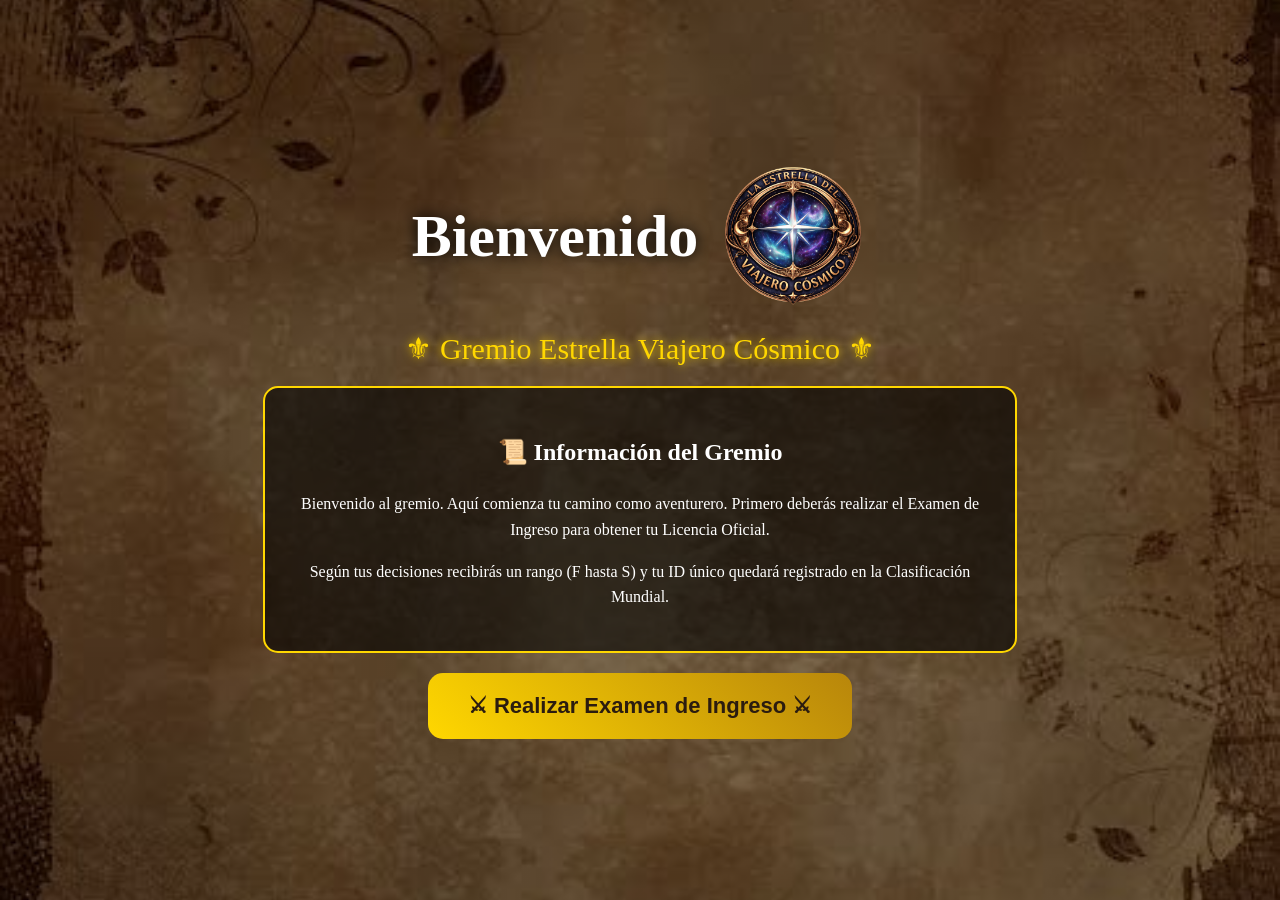
<file: index.html>
<!DOCTYPE html>
<html lang="es">
<head>
    <meta charset="UTF-8">
    <meta name="viewport" content="width=device-width, initial-scale=1.0">
    <title>Gremio Estrella Viajero Cósmico</title>
    <style>
        body {
            margin: 0;
            font-family: 'Georgia', serif;
            background: linear-gradient(rgba(0,0,0,0.5), rgba(0,0,0,0.5)), url("fondo.jpg");
            background-size: cover;
            background-position: center;
            background-repeat: no-repeat;
            background-attachment: fixed;
            color: white;
            min-height: 100vh;
            display: flex;
            flex-direction: column;
            align-items: center;
            justify-content: center;
        }

        .contenedor {
            text-align: center;
            padding: 20px;
        }

        .titulo {
            display: flex;
            justify-content: center;
            align-items: center;
            gap: 20px;
            flex-wrap: wrap;
        }

        .titulo h1 {
            font-size: 60px;
            margin: 0;
            text-shadow: 0 0 15px black;
        }

        .sello { width: 150px; height: auto; }

        .nombre-gremio {
            font-size: 30px;
            margin: 20px 0;
            color: gold;
            text-shadow: 0 0 10px gold;
        }

        .info-burbuja {
            max-width: 700px;
            background: rgba(0, 0, 0, 0.6);
            padding: 25px;
            border: 2px solid gold;
            border-radius: 15px;
            margin: 20px;
            line-height: 1.6;
        }

        .boton-examen button {
            padding: 20px 40px;
            font-size: 22px;
            background: linear-gradient(45deg, gold, darkgoldenrod);
            border: none;
            border-radius: 15px;
            cursor: pointer;
            font-weight: bold;
            color: #2b1c0f;
            transition: transform 0.2s;
        }

        .boton-examen button:hover { transform: scale(1.05); }
    </style>
</head>
<body>

    <div class="contenedor">
        <div class="titulo">
            <h1>Bienvenido</h1>
            <img src="sello.png" class="sello" alt="Sello del Gremio">
        </div>

        <div class="nombre-gremio">⚜ Gremio Estrella Viajero Cósmico ⚜</div>

        <section class="info-burbuja">
            <h2>📜 Información del Gremio</h2>
            <p>Bienvenido al gremio. Aquí comienza tu camino como aventurero. Primero deberás realizar el Examen de Ingreso para obtener tu Licencia Oficial.</p>
            <p>Según tus decisiones recibirás un rango (F hasta S) y tu ID único quedará registrado en la Clasificación Mundial.</p>
        </section>

        <div class="boton-examen">
            <button onclick="window.location.href='examen.html'">⚔ Realizar Examen de Ingreso ⚔</button>
        </div>
    </div>

    <script>
        // Verificación simple: si el jugador ya tiene licencia, enviarlo a inicio2.html
        if (localStorage.getItem("licenciaCreada") === "si") {
            window.location.href = "inicio2.html";
        }
    </script>
</body>
</html>
</file>
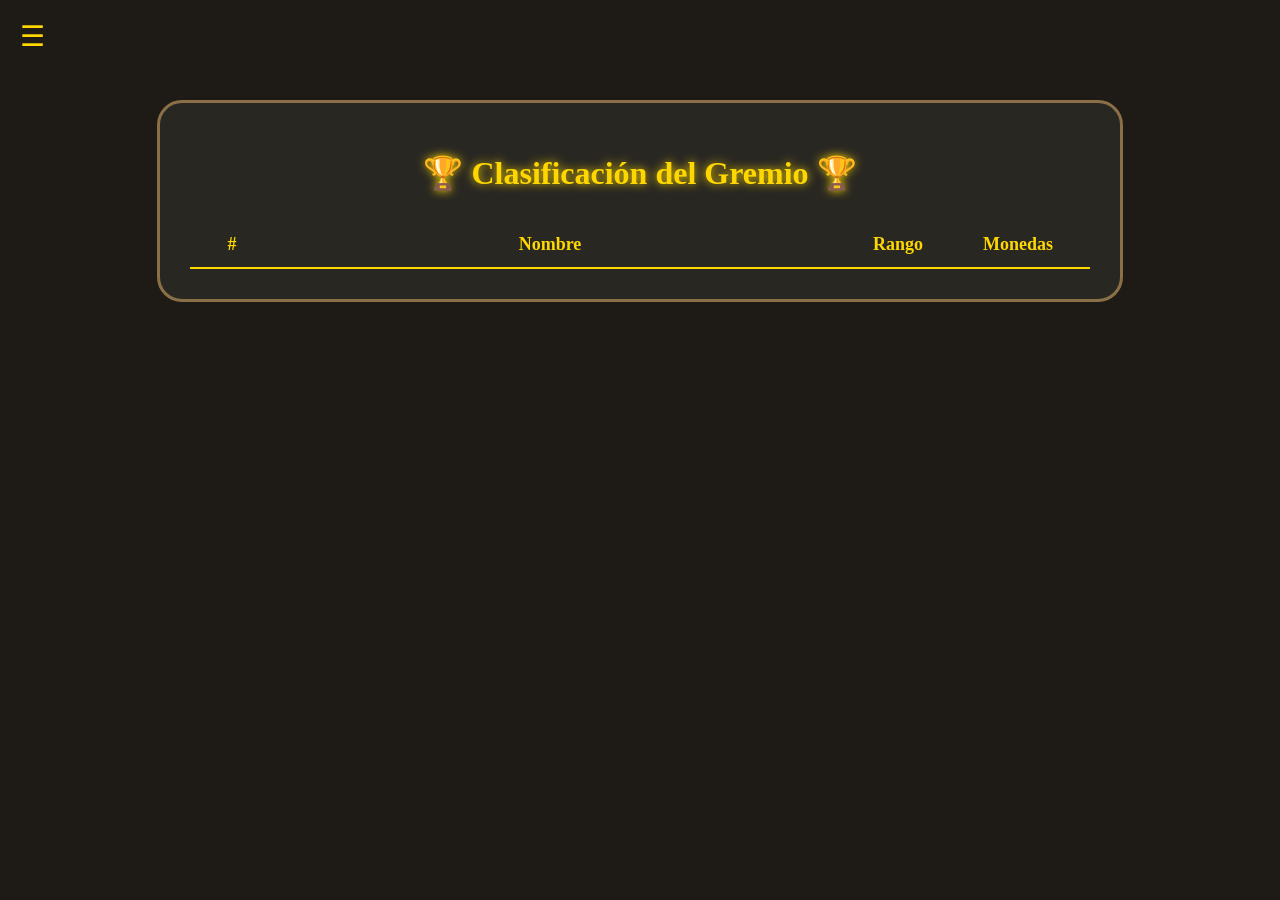
<file: clasificacion.html>
<!DOCTYPE html>
<html lang="es">
<head>
<meta charset="UTF-8">
<meta name="viewport" content="width=device-width, initial-scale=1.0">
<title>Clasificación del Gremio</title>

<style>
body{
    margin:0;
    font-family:'Georgia', serif;
    background:#1e1b16;
    color:#f5e6c8;
    text-align:center;
}

/* BOTÓN MENÚ */
.menu-toggle{
    position:fixed;
    top:20px;
    left:20px;
    font-size:28px;
    cursor:pointer;
    z-index:1001;
    color:gold;
}

/* SIDEBAR */
.sidebar{
    position:fixed;
    top:0;
    left:-320px;
    width:300px;
    height:100%;
    background:#14110d;
    border-right:3px solid gold;
    padding-top:80px;
    transition:0.4s;
    z-index:1000;
}

.sidebar.active{
    left:0;
}

.sidebar button{
    display:block;
    width:85%;
    margin:15px auto;
    padding:12px;
    font-size:18px;
    background:linear-gradient(45deg,gold,darkgoldenrod);
    border:none;
    border-radius:10px;
    cursor:pointer;
    font-weight:bold;
    color:#2b1c0f;
}

.submenu{
    display:none;
    margin-left:20px;
}

.submenu button{
    font-size:15px;
    padding:8px;
}

/* CONTENIDO */
.contenedor{
    max-width:900px;
    margin:100px auto 40px auto;
    padding:30px;
    background:rgba(255,255,255,0.05);
    border:3px solid #8b6f47;
    border-radius:25px;
}

h1{
    color:gold;
    text-shadow:0 0 10px gold;
}

.tabla{
    margin-top:30px;
}

.fila{
    display:grid;
    grid-template-columns:60px 1fr 120px 120px;
    padding:12px;
    border-bottom:1px solid rgba(255,255,255,0.2);
    font-size:18px;
}

.fila.encabezado{
    font-weight:bold;
    color:gold;
    border-bottom:2px solid gold;
}
</style>
</head>
<body>

<!-- BOTÓN -->
<div class="menu-toggle" onclick="toggleMenu()">☰</div>

<!-- BARRA -->
<div class="sidebar" id="sidebar">

    <button onclick="irInicio()">Inicio</button>

    <button onclick="toggleEquipar()">Equipar ▾</button>
    <div class="submenu" id="submenuEquipar">
        <button onclick="abrirPagina('equipar.html')">Mascota</button>
        <button onclick="abrirPagina('equipar.html')">Título</button>
    </div>

    <button onclick="irClasificacion()">Clasificación</button>

    <button onclick="irTitulos()">Títulos</button>

    <button onclick="toggleTienda()">Tienda ▾</button>
    <div class="submenu" id="submenuTienda">
        <button onclick="abrirPagina('tienda-mascotas.html')">Tienda Mascotas</button>
        <button onclick="abrirPagina('tienda-objetos.html')">Tienda Objetos</button>
        <button onclick="abrirPagina('tienda-venta.html')">Venta</button>
        <button onclick="abrirPagina('tienda-negra.html')">Tienda Negra</button>
    </div>

    <button onclick="irCreditos()">Créditos</button>

</div>

<!-- CONTENIDO -->
<div class="contenedor">
    <h1>🏆 Clasificación del Gremio 🏆</h1>

    <div class="tabla" id="tablaRanking">

        <div class="fila encabezado">
            <div>#</div>
            <div>Nombre</div>
            <div>Rango</div>
            <div>Monedas</div>
        </div>

    </div>
</div>

<script>

/* ===== SISTEMA BARRA ===== */

function toggleMenu(){
    document.getElementById("sidebar").classList.toggle("active");
}

function abrirPagina(pagina){
    if(window.location.pathname.includes(pagina)){
        return;
    }
    window.location.href = pagina;
}

function irInicio(){
    if(window.location.pathname.includes("inicio2.html")){
        return;
    }
    window.location.href = "inicio2.html";
}

function irClasificacion(){
    if(window.location.pathname.includes("clasificacion.html")){
        return;
    }
}

function irTitulos(){
    if(window.location.pathname.includes("titulos.html")){
        return;
    }
    window.location.href = "titulos.html";
}

function irCreditos(){
    if(window.location.pathname.includes("creditos.html")){
        return;
    }
    window.location.href = "creditos.html";
}

function toggleEquipar(){
    let menu = document.getElementById("submenuEquipar");
    menu.style.display = menu.style.display === "block" ? "none" : "block";
}

function toggleTienda(){
    let menu = document.getElementById("submenuTienda");
    menu.style.display = menu.style.display === "block" ? "none" : "block";
}

/* ===== SISTEMA RANKING ===== */

function cargarRanking(){

    let jugadores = JSON.parse(localStorage.getItem("rankingGremio")) || [];

    let jugadorActual = {
        nombre: localStorage.getItem("nombreJugador"),
        puntos: parseInt(localStorage.getItem("puntosJugador")) || 0,
        monedas: parseInt(localStorage.getItem("monedasJugador")) || 0
    };

    if(jugadorActual.nombre){

        let existe = jugadores.find(j => j.nombre === jugadorActual.nombre);

        if(!existe){
            jugadores.push(jugadorActual);
        }else{
            existe.monedas = jugadorActual.monedas;
            existe.puntos = jugadorActual.puntos;
        }

        localStorage.setItem("rankingGremio", JSON.stringify(jugadores));
    }

    jugadores.sort((a,b)=> b.monedas - a.monedas);

    let tabla = document.getElementById("tablaRanking");

    jugadores.forEach((jugador,index)=>{

        let rango="F";
        if(jugador.puntos <= 30) rango="F";
        else if(jugador.puntos <= 50) rango="D";
        else if(jugador.puntos <= 65) rango="C";
        else if(jugador.puntos <= 75) rango="B";
        else if(jugador.puntos <= 85) rango="A";
        else if(jugador.puntos <= 95) rango="S";
        else rango="SS";

        let fila = document.createElement("div");
        fila.classList.add("fila");

        fila.innerHTML = `
            <div>${index+1}</div>
            <div>${jugador.nombre}</div>
            <div>${rango}</div>
            <div>${jugador.monedas}</div>
        `;

        tabla.appendChild(fila);
    });
}

cargarRanking();

</script>

</body>
</html>
</file>
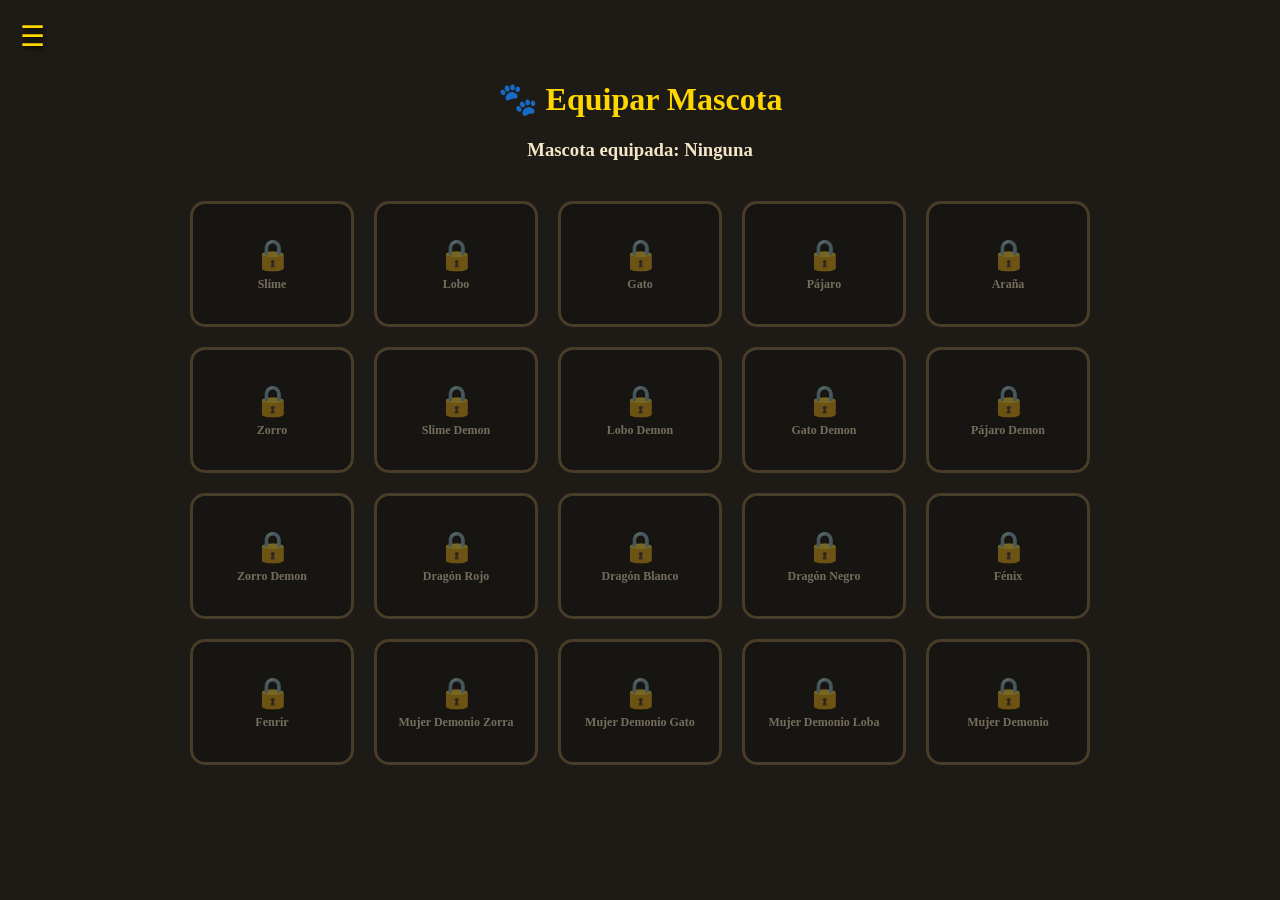
<file: equipar-mascota.html>
<!DOCTYPE html>
<html lang="es">
<head>
    <meta charset="UTF-8">
    <meta name="viewport" content="width=device-width, initial-scale=1.0">
    <title>Equipar Mascota</title>

    <link rel="stylesheet" href="menu.css">
    <script src="menu.js" defer></script>

    <style>
        body {
            margin: 0;
            font-family: Georgia, serif;
            background: #1e1b16;
            color: #f5e6c8;
            text-align: center;
        }

        h1 { color: gold; margin-top: 80px; }

        .grid {
            display: grid;
            grid-template-columns: repeat(5, 1fr);
            gap: 20px;
            max-width: 900px;
            margin: 40px auto;
        }

        .cuadro {
            height: 120px;
            background: rgba(0,0,0,0.5);
            border: 3px solid #8b6f47;
            border-radius: 15px;
            display: flex;
            align-items: center;
            justify-content: center;
            flex-direction: column;
            cursor: pointer;
            transition: 0.25s;
        }

        .cuadro:hover { transform: scale(1.05); }
        .bloqueado { opacity: 0.4; cursor: not-allowed; }
        .equipado { border: 3px solid lime; box-shadow: 0 0 15px lime; }
        .nombre { margin-top: 5px; font-size: 12px; font-weight: bold; }
        .candado { font-size: 30px; }
        
        .mascota-img {
            width: 60px;
            height: 60px;
            object-fit: contain;
            image-rendering: pixelated; /* Útil si tus imágenes son pixel-art */
        }
    </style>
</head>
<body>

    <h1>🐾 Equipar Mascota</h1>
    <h3>Mascota equipada: <span id="mascotaEquipada">Ninguna</span></h3>

    <div class="grid" id="gridMascotas"></div>

    <script>
        // Lista de objetos: Nombre y archivo de imagen
        const mascotas = [
            { nombre: "Slime", img: "slime.png" },
            { nombre: "Lobo", img: "lobo.png" },
            { nombre: "Gato", img: "gato.png" },
            { nombre: "Pájaro", img: "pajaro.png" },
            { nombre: "Araña", img: "arana.png" },
            { nombre: "Zorro", img: "zorro.png" },
            { nombre: "Slime Demon", img: "slime-demon.png" },
            { nombre: "Lobo Demon", img: "lobo-demon.png" },
            { nombre: "Gato Demon", img: "gato-demon.png" },
            { nombre: "Pájaro Demon", img: "pajaro-demon.png" },
            { nombre: "Zorro Demon", img: "zorro-demon.png" },
            { nombre: "Dragón Rojo", img: "dragon-rojo.png" },
            { nombre: "Dragón Blanco", img: "dragon-blanco.png" },
            { nombre: "Dragón Negro", img: "dragon-negro.png" },
            { nombre: "Fénix", img: "fenix.png" },
            { nombre: "Fenrir", img: "fenrir.png" },
            { nombre: "Mujer Demonio Zorra", img: "zorra.png" },
            { nombre: "Mujer Demonio Gato", img: "gato.png" },
            { nombre: "Mujer Demonio Loba", img: "loba.png" },
            { nombre: "Mujer Demonio", img: "demonio.png" }
        ];

        let inventario = JSON.parse(localStorage.getItem("inventarioMascotas")) || [];
        let equipada = localStorage.getItem("mascotaEquipada");

        document.getElementById("mascotaEquipada").textContent = equipada || "Ninguna";

        const grid = document.getElementById("gridMascotas");

        mascotas.forEach(m => {
            let tiene = inventario.includes(m.nombre);
            let esEquipada = m.nombre === equipada;
            
            let cuadro = document.createElement("div");
            cuadro.className = `cuadro ${tiene ? '' : 'bloqueado'} ${esEquipada ? 'equipado' : ''}`;
            
            // Si tiene la mascota, muestra la imagen, si no, muestra el candado
            cuadro.innerHTML = `
                ${tiene ? `<img src="${m.img}" class="mascota-img" alt="${m.nombre}">` : '<div class="candado">🔒</div>'}
                <div class="nombre">${m.nombre}</div>
            `;
            
            if (tiene) cuadro.onclick = () => equipar(m.nombre);
            grid.appendChild(cuadro);
        });

        function equipar(nombre) {
            localStorage.setItem("mascotaEquipada", nombre);
            location.reload();
        }
    </script>
</body>
</html>
</file>
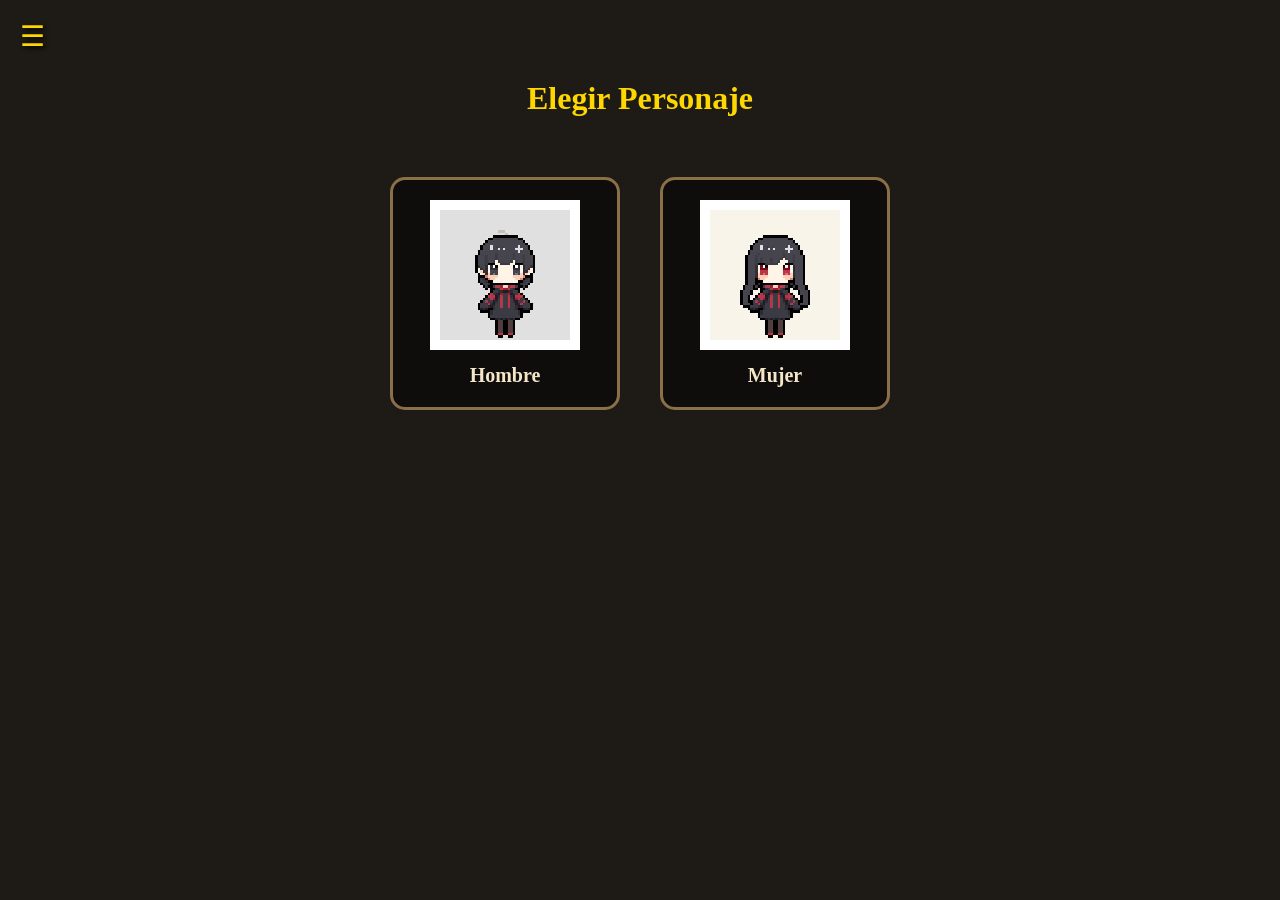
<file: equipar-personaje.html>
<!DOCTYPE html>
<html lang="es">
<head>
    <meta charset="UTF-8">
    <meta name="viewport" content="width=device-width, initial-scale=1.0">
    <title>Elegir Personaje</title>

    <link rel="stylesheet" href="menu.css">
    <script src="menu.js" defer></script>

    <style>
        body {
            margin: 0;
            font-family: Georgia, serif;
            background: #1e1b16;
            color: #f5e6c8;
            text-align: center;
        }

        h1 { color: gold; margin-top: 80px; }

        .grid {
            display: grid;
            grid-template-columns: 1fr 1fr;
            gap: 40px;
            max-width: 500px;
            margin: 60px auto;
        }

        .cuadro {
            background: rgba(0,0,0,0.5);
            border: 3px solid #8b6f47;
            border-radius: 15px;
            padding: 20px;
            cursor: pointer;
            transition: .25s;
        }

        .cuadro:hover { transform: scale(1.05); }

        .cuadro img {
            width: 150px;
            image-rendering: pixelated;
        }

        .elegido {
            border: 3px solid lime;
            box-shadow: 0 0 10px lime;
        }

        .nombre {
            margin-top: 10px;
            font-size: 20px;
            font-weight: bold;
        }
    </style>
</head>
<body>

    <h1>Elegir Personaje</h1>

    <div class="grid">
        <div class="cuadro" id="hombre" onclick="elegir('hombre')">
            <img src="hombre.png" alt="Hombre">
            <div class="nombre">Hombre</div>
        </div>

        <div class="cuadro" id="mujer" onclick="elegir('mujer')">
            <img src="mujer.png" alt="Mujer">
            <div class="nombre">Mujer</div>
        </div>
    </div>

    <script>
        // Aplicar estado elegido al cargar
        const personaje = localStorage.getItem("personajeJugador");
        if (personaje) {
            document.getElementById(personaje)?.classList.add("elegido");
        }

        function elegir(tipo) {
            localStorage.setItem("personajeJugador", tipo);
            location.reload();
        }
    </script>
</body>
</html>
</file>
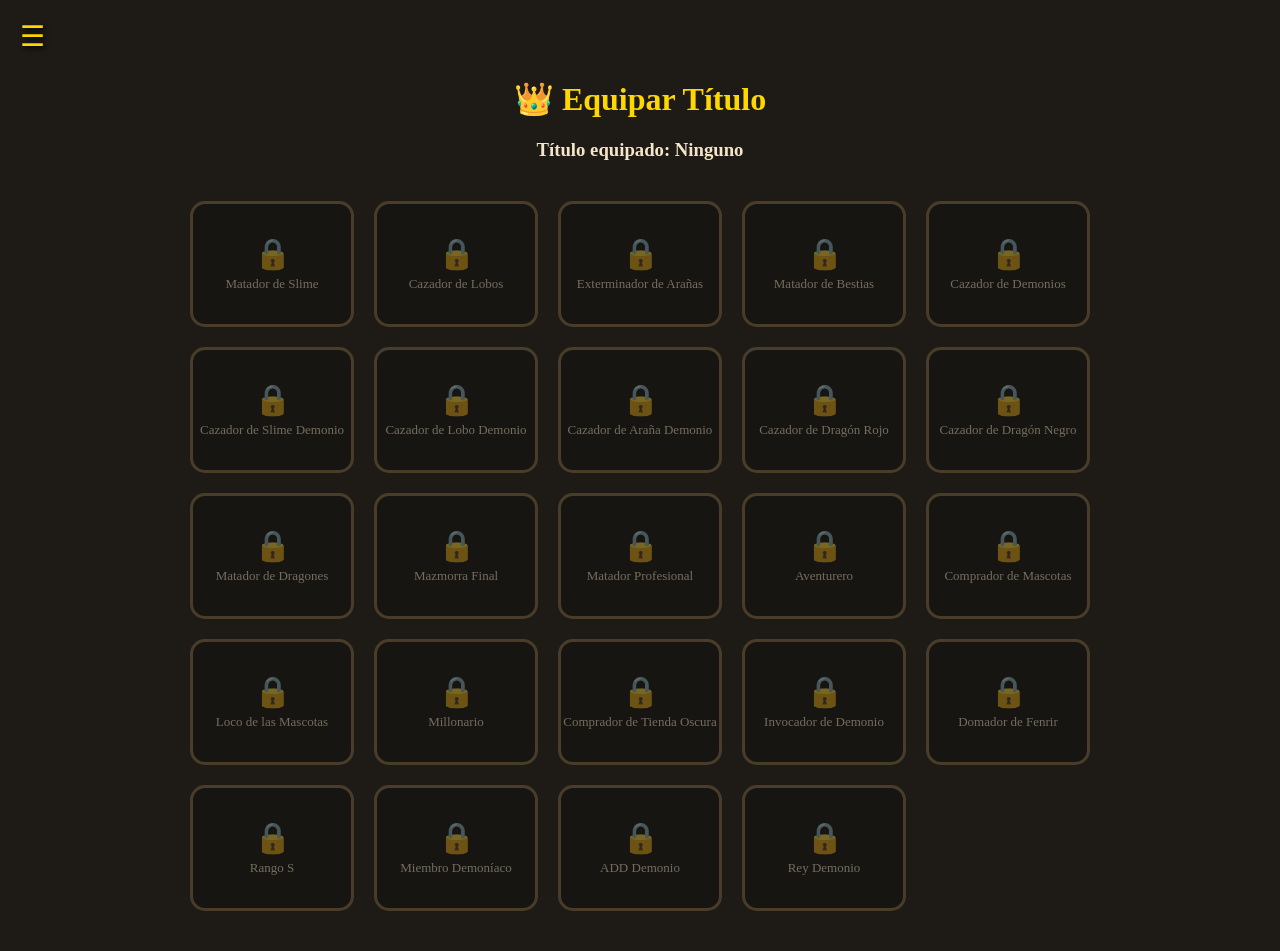
<file: equipar-titulo.html>
<!DOCTYPE html>
<html lang="es">
<head>
    <meta charset="UTF-8">
    <meta name="viewport" content="width=device-width, initial-scale=1.0">
    <title>Equipar Título</title>

    <link rel="stylesheet" href="menu.css">
    <script src="menu.js" defer></script>

    <style>
        body {
            margin: 0;
            font-family: Georgia, serif;
            background: #1e1b16;
            color: #f5e6c8;
            text-align: center;
        }

        h1 { color: gold; margin-top: 80px; }

        .grid {
            display: grid;
            grid-template-columns: repeat(5, 1fr);
            gap: 20px;
            max-width: 900px;
            margin: 40px auto;
        }

        .cuadro {
            height: 120px;
            background: rgba(0,0,0,0.5);
            border: 3px solid #8b6f47;
            border-radius: 15px;
            display: flex;
            flex-direction: column;
            align-items: center;
            justify-content: center;
            cursor: pointer;
            transition: .25s;
        }

        .cuadro:hover { transform: scale(1.05); }
        .bloqueado { opacity: .4; cursor: not-allowed; }
        .equipado { border: 3px solid lime; box-shadow: 0 0 10px lime; }
        .nombre { margin-top: 5px; font-size: 13px; }
        .candado { font-size: 30px; }
    </style>
</head>
<body>

    <h1>👑 Equipar Título</h1>
    <h3>Título equipado: <span id="tituloActual">Ninguno</span></h3>

    <div class="grid" id="gridTitulos"></div>

    <script>
        const titulos = [
            "Matador de Slime", "Cazador de Lobos", "Exterminador de Arañas", "Matador de Bestias",
            "Cazador de Demonios", "Cazador de Slime Demonio", "Cazador de Lobo Demonio", "Cazador de Araña Demonio",
            "Cazador de Dragón Rojo", "Cazador de Dragón Negro", "Matador de Dragones",
            "Mazmorra Final", "Matador Profesional", "Aventurero",
            "Comprador de Mascotas", "Loco de las Mascotas", "Millonario", "Comprador de Tienda Oscura",
            "Invocador de Demonio", "Domador de Fenrir", "Rango S",
            "Miembro Demoníaco", "ADD Demonio", "Rey Demonio"
        ];

        let inventarioTitulos = JSON.parse(localStorage.getItem("inventarioTitulos")) || [];
        let mascotas = JSON.parse(localStorage.getItem("inventarioMascotas")) || [];
        let monedas = parseInt(localStorage.getItem("monedasJugador")) || 0;
        let puntos = parseInt(localStorage.getItem("puntosJugador")) || 0;
        let equipado = localStorage.getItem("tituloJugador");

        // Lógica de desbloqueo automático
        function desbloquear(titulo) {
            if (!inventarioTitulos.includes(titulo)) inventarioTitulos.push(titulo);
        }

        if (localStorage.getItem("licenciaCreada") === "si") desbloquear("Aventurero");
        if (mascotas.length >= 1) desbloquear("Comprador de Mascotas");
        if (mascotas.length >= 20) desbloquear("Loco de las Mascotas");
        if (mascotas.includes("Fenrir")) desbloquear("Domador de Fenrir");
        if (["Mujer Demonio", "Mujer Demonio Gato", "Mujer Demonio Loba", "Mujer Demonio Zorra"].some(m => mascotas.includes(m))) desbloquear("Invocador de Demonio");
        if (monedas >= 1000) desbloquear("Millonario");
        if (puntos >= 85) desbloquear("Rango S");

        localStorage.setItem("inventarioTitulos", JSON.stringify(inventarioTitulos));
        document.getElementById("tituloActual").textContent = equipado || "Ninguno";

        const grid = document.getElementById("gridTitulos");

        titulos.forEach(nombre => {
            let tiene = inventarioTitulos.includes(nombre);
            let esEquipado = nombre === equipado;
            
            let cuadro = document.createElement("div");
            cuadro.className = `cuadro ${tiene ? '' : 'bloqueado'} ${esEquipado ? 'equipado' : ''}`;
            
            cuadro.innerHTML = `
                <div class="${tiene ? '' : 'candado'}">${tiene ? '👑' : '🔒'}</div>
                <div class="nombre">${nombre}</div>
            `;
            
            if (tiene) cuadro.onclick = () => equipar(nombre);
            grid.appendChild(cuadro);
        });

        function equipar(nombre) {
            localStorage.setItem("tituloJugador", nombre);
            location.reload();
        }
    </script>
</body>
</html>
</file>
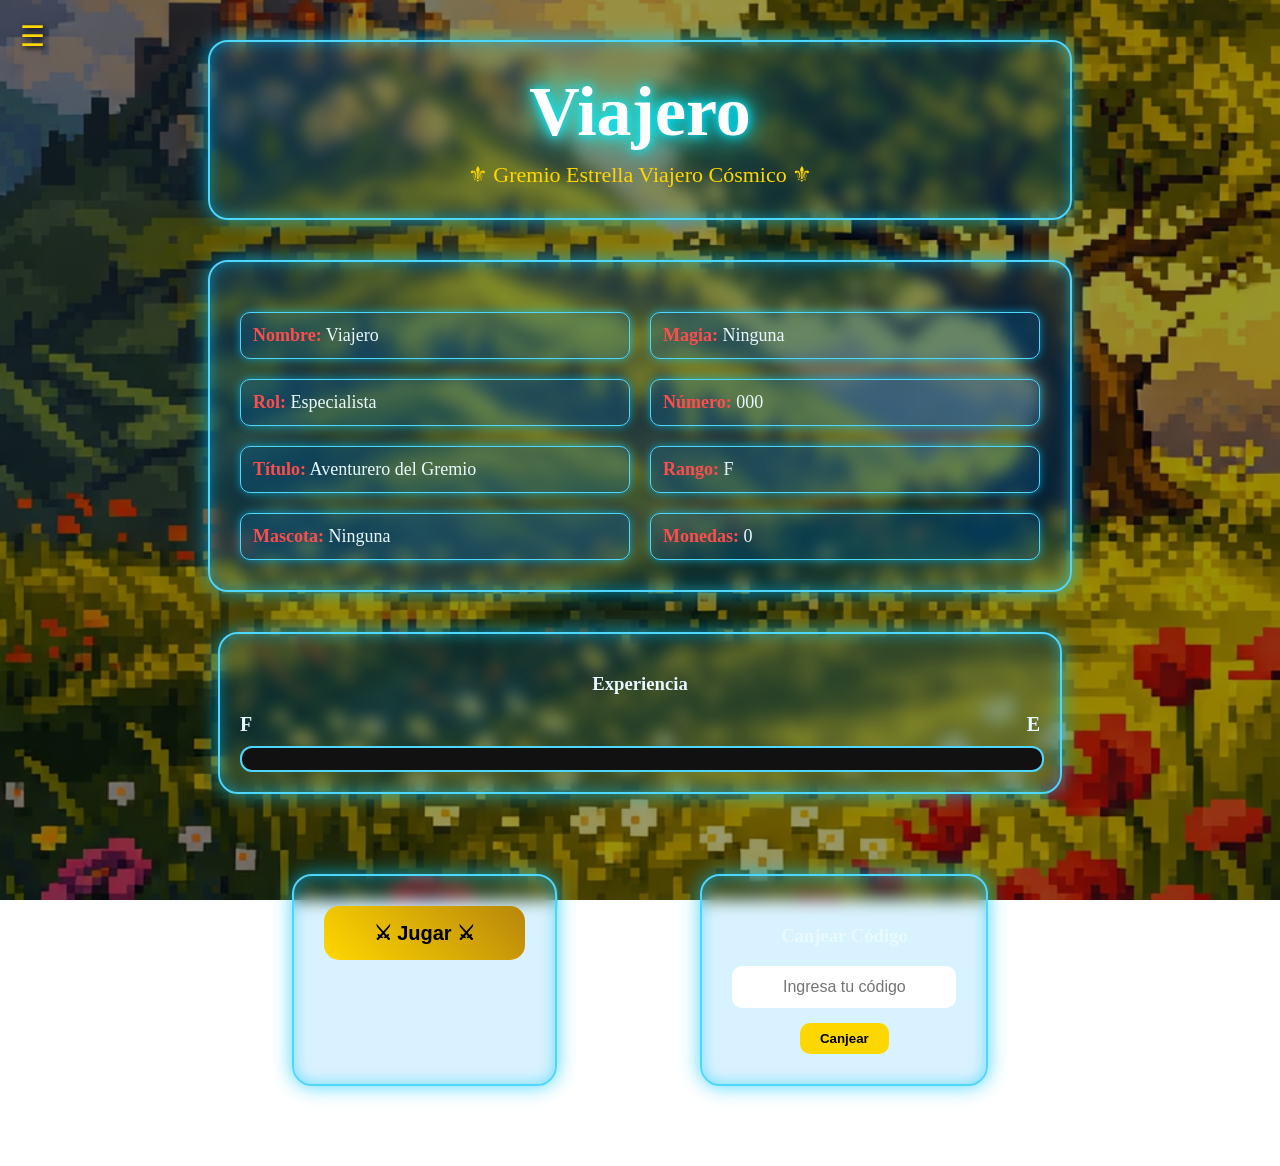
<file: inicio2.html>
<!DOCTYPE html>
<html lang="es">
<head>
    <meta charset="UTF-8">
    <meta name="viewport" content="width=device-width, initial-scale=1.0">
    <title>Inicio del Aventurero</title>
    
    <link rel="stylesheet" href="menu.css">
    <script src="menu.js" defer></script>

    <style>
        body {
            margin: 0;
            min-height: 100vh;
            font-family: 'Georgia', serif;
            background: linear-gradient(rgba(0,0,0,0.4), rgba(0,0,0,0.4)), url("fondo-aventura.jpg");
            background-size: cover;
            background-position: center;
            background-attachment: fixed;
            color: #f5e6c8;
            text-align: center;
        }

        .burbuja {
            max-width: 800px;
            margin: 40px auto;
            padding: 30px;
            background: rgba(0,170,255,0.15);
            border: 2px solid #4fd6ff;
            border-radius: 20px;
            box-shadow: 0 0 20px rgba(0,200,255,0.7), inset 0 0 15px rgba(0,200,255,0.5);
            backdrop-filter: blur(8px);
            color: #e8faff;
        }

        .nombre-jugador {
            font-size: 70px;
            font-weight: bold;
            color: white;
            text-shadow: 0 0 10px #00eaff, 0 0 20px #00eaff, 0 0 40px #00eaff;
        }

        .gremio {
            margin-top: 10px;
            font-size: 22px;
            color: gold;
        }

        .info-grid {
            display: grid;
            grid-template-columns: 1fr 1fr;
            gap: 20px;
            text-align: left;
            margin-top: 20px;
            font-size: 18px;
        }

        .info-grid strong { color: #ff4d4d; }

        .info-grid div {
            background: rgba(0,120,200,0.2);
            border: 1px solid #4fd6ff;
            padding: 12px;
            border-radius: 10px;
            box-shadow: 0 0 8px rgba(0,200,255,0.6);
        }

        .barra-exp { max-width: 800px; margin: 20px auto; padding: 20px; }
        .exp-texto { display: flex; justify-content: space-between; font-weight: bold; margin-bottom: 10px; font-size: 20px; }
        .exp-barra { width: 100%; height: 22px; background: #111; border-radius: 12px; overflow: hidden; border: 2px solid #4fd6ff; }
        .exp-progreso { height: 100%; width: 0%; background: linear-gradient(90deg,#00eaff,#4fd6ff); box-shadow: 0 0 10px #00eaff; transition: width 0.5s; }

        .panel-inferior { display: flex; justify-content: center; gap: 40px; margin: 40px auto; max-width: 800px; flex-wrap: wrap; }
        .boton-jugar button { padding: 15px 50px; font-size: 20px; background: linear-gradient(45deg,gold,darkgoldenrod); border: none; border-radius: 15px; cursor: pointer; font-weight: bold; }
        .codigo-input input { padding: 12px; font-size: 16px; border-radius: 10px; border: none; width: 200px; text-align: center; }
        .codigo-input button { margin-top: 15px; padding: 8px 20px; border: none; border-radius: 10px; background: gold; cursor: pointer; font-weight: bold; }

        #botonComandos { position: fixed; bottom: 20px; right: 20px; background: gold; padding: 10px 15px; border-radius: 10px; cursor: pointer; font-weight: bold; display: none; z-index: 1002; color: #2b1c0f; }
        #panelComandos { position: fixed; bottom: 70px; right: 20px; width: 260px; max-height: 400px; overflow-y: auto; background: #111; border: 2px solid gold; border-radius: 10px; padding: 10px; display: none; color: white; z-index: 1002; }
        #panelComandos button { width: 100%; margin: 3px 0; padding: 6px; cursor: pointer; }
    </style>
</head>
<body>

    <div class="burbuja">
        <div class="nombre-jugador" id="nombreJugador"></div>
        <div class="gremio">⚜ Gremio Estrella Viajero Cósmico ⚜</div>
    </div>

    <div class="burbuja">
        <div class="info-grid">
            <div><strong>Nombre:</strong> <span id="nombre"></span></div>
            <div><strong>Magia:</strong> <span id="magia"></span></div>
            <div><strong>Rol:</strong> <span id="rol"></span></div>
            <div><strong>Número:</strong> <span id="numero"></span></div>
            <div><strong>Título:</strong> <span id="titulo"></span></div>
            <div><strong>Rango:</strong> <span id="rango"></span></div>
            <div><strong>Mascota:</strong> <span id="animal"></span></div>
            <div><strong>Monedas:</strong> <span id="monedas"></span></div>
        </div>
    </div>

    <div class="burbuja barra-exp">
        <h3>Experiencia</h3>
        <div class="exp-texto">
            <span id="rangoActual"></span>
            <span id="rangoSiguiente"></span>
        </div>
        <div class="exp-barra">
            <div class="exp-progreso" id="barraExp"></div>
        </div>
    </div>

    <div class="panel-inferior">
        <div class="burbuja boton-jugar">
            <button onclick="ir('mazmorras.html')">⚔ Jugar ⚔</button>
        </div>
        <div class="burbuja codigo-input">
            <h3>Canjear Código</h3>
            <input type="text" id="codigo" placeholder="Ingresa tu código">
            <br>
            <button onclick="canjearCodigo()">Canjear</button>
        </div>
    </div>

    <div id="botonComandos" onclick="abrirComandos()">⚙ Comandos</div>
    <div id="panelComandos">
        <h3>Panel de Comandos</h3>
        <h4>Monedas</h4>
        <button onclick="darMonedas(10000000)">+10M</button>
        <button onclick="darMonedas(1000000)">+1M</button>
        <button onclick="darMonedas(100000)">+100K</button>
        <button onclick="darMonedas(10000)">+10K</button>
        <h4>Rango</h4>
        <button onclick="cambiarRango('F')">Rango F</button>
        <button onclick="cambiarRango('E')">Rango E</button>
        <button onclick="cambiarRango('D')">Rango D</button>
        <button onclick="cambiarRango('C')">Rango C</button>
        <button onclick="cambiarRango('B')">Rango B</button>
        <button onclick="cambiarRango('A')">Rango A</button>
        <button onclick="cambiarRango('S')">Rango S</button>
        <h4>Magia</h4>
        <button onclick="cambiarMagia('Fuego')">Fuego</button>
        <button onclick="cambiarMagia('Agua')">Agua</button>
        <button onclick="cambiarMagia('Tierra')">Tierra</button>
        <button onclick="cambiarMagia('Luz')">Luz</button>
        <h4>Número jugador</h4>
        <input id="nuevoNumero" style="width: 80%; padding: 5px; margin-bottom: 5px;" placeholder="Nuevo número">
        <button onclick="cambiarNumero()">Cambiar</button>
        <hr>
        <button style="background: #ff4d4d; color: white;" onclick="borrarTodo()">RESET TOTAL</button>
    </div>

    <script>
        // --- CARGA DE DATOS ---
        let nombre = localStorage.getItem("nombreJugador") || "Viajero";
        let magia = localStorage.getItem("magiaJugador") || "Ninguna";
        let puntos = parseInt(localStorage.getItem("puntosJugador")) || 0;
        let numero = localStorage.getItem("numeroAventurero") || "000";
        let titulo = localStorage.getItem("tituloJugador") || "Aventurero del Gremio";
        let animal = localStorage.getItem("mascotaEquipada") || "Ninguna";
        let monedas = parseInt(localStorage.getItem("monedasJugador")) || 0;

        // --- LÓGICA DE RANGO Y EXP ---
        function calcularRango() {
            let r = "F";
            if(puntos >= 35) r = "E";
            if(puntos >= 50) r = "D";
            if(puntos >= 65) r = "C";
            if(puntos >= 80) r = "B";
            if(puntos >= 95) r = "A";
            if(puntos >= 110) r = "S";
            return r;
        }

        let rango = calcularRango();
        let rangos = ["F", "E", "D", "C", "B", "A", "S"];
        let limites = [0, 35, 50, 65, 80, 95, 110];
        let indice = rangos.indexOf(rango);
        
        document.getElementById("rangoActual").textContent = rango;
        document.getElementById("rangoSiguiente").textContent = rangos[indice + 1] || "MAX";

        let progreso = 100;
        if (indice < limites.length - 1) {
            let inicio = limites[indice];
            let fin = limites[indice + 1];
            progreso = ((puntos - inicio) / (fin - inicio)) * 100;
        }
        document.getElementById("barraExp").style.width = progreso + "%";

        // --- ROL ---
        let rol = "Especialista";
        if (["Fuego", "Rayo"].includes(magia)) rol = "Atacante";
        if (["Agua", "Luz"].includes(magia)) rol = "Soporte";
        if (["Tierra", "Hielo"].includes(magia)) rol = "Defensor";

        // --- MOSTRAR DATOS ---
        document.getElementById("nombreJugador").textContent = nombre;
        document.getElementById("nombre").textContent = nombre;
        document.getElementById("magia").textContent = magia;
        document.getElementById("numero").textContent = numero;
        document.getElementById("rango").textContent = rango;
        document.getElementById("rol").textContent = rol;
        document.getElementById("titulo").textContent = titulo;
        document.getElementById("animal").textContent = animal;
        document.getElementById("monedas").textContent = monedas;

        // --- SISTEMA DE CÓDIGOS ---
        function canjearCodigo() {
            let codigo = document.getElementById("codigo").value.trim();
            let inventarioTitulos = JSON.parse(localStorage.getItem("inventarioTitulos")) || [];

            function darTitulo(t) {
                if (!inventarioTitulos.includes(t)) inventarioTitulos.push(t);
                localStorage.setItem("inventarioTitulos", JSON.stringify(inventarioTitulos));
                localStorage.setItem("tituloJugador", t);
                document.getElementById("titulo").textContent = t;
            }

            if (codigo === "Rey_demonio_Rapman830") {
                if (localStorage.getItem("codigoReyDemonioUsado")) return alert("Ya usado.");
                monedas += 1000000000;
                localStorage.setItem("monedasJugador", monedas);
                localStorage.setItem("codigoReyDemonioUsado", "si");
                darTitulo("Rey Demonio");
                alert("🔥 Bienvenido Rey Demonio 🔥");
                location.reload();
            } 
            else if (codigo === "ADD_DEMONI") {
                if (localStorage.getItem("codigoAddDemoni") === "si") return alert("Ya eres Administrador.");
                monedas += 100000;
                localStorage.setItem("monedasJugador", monedas);
                localStorage.setItem("codigoAddDemoni", "si");
                darTitulo("ADD Demonio");
                alert("Bienvenido Al Grupo De Administradores");
                location.reload(); 
            }
            else if (codigo === "Segunda_vida") {
                if(confirm("¿Reiniciar aventura?")) { localStorage.clear(); location.href="index.html"; }
            }
            else {
                alert("Código inválido.");
            }
        }

        // --- PANEL DE COMANDOS (ADMIN) ---
        function inicializarAdmin() {
            const haUsadoCodigo = localStorage.getItem("codigoAddDemoni");
            const panelVisible = localStorage.getItem("adminPanelVisible");
            
            if (haUsadoCodigo === "si") {
                document.getElementById("botonComandos").style.display = "block";
                if (panelVisible === "true") {
                    document.getElementById("panelComandos").style.display = "block";
                }
            }
        }

        function abrirComandos() {
            let panel = document.getElementById("panelComandos");
            if (panel.style.display === "block") {
                panel.style.display = "none";
                localStorage.setItem("adminPanelVisible", "false");
            } else {
                panel.style.display = "block";
                localStorage.setItem("adminPanelVisible", "true");
            }
        }

        function darMonedas(cant) {
            let m = (parseInt(localStorage.getItem("monedasJugador")) || 0) + cant;
            localStorage.setItem("monedasJugador", m);
            document.getElementById("monedas").textContent = m;
        }

        function cambiarRango(r) {
            let pts = { 'F':0, 'E':35, 'D':50, 'C':65, 'B':80, 'A':95, 'S':110 };
            localStorage.setItem("puntosJugador", pts[r]);
            location.reload();
        }

        function cambiarMagia(m) {
            localStorage.setItem("magiaJugador", m);
            location.reload();
        }

        function cambiarNumero() {
            let n = document.getElementById("nuevoNumero").value;
            if(n) { localStorage.setItem("numeroAventurero", n); location.reload(); }
        }

        function borrarTodo() {
            if(confirm("¿Borrar TODO?")) { localStorage.clear(); location.reload(); }
        }

        inicializarAdmin();
    </script>
</body>
</html>
</file>
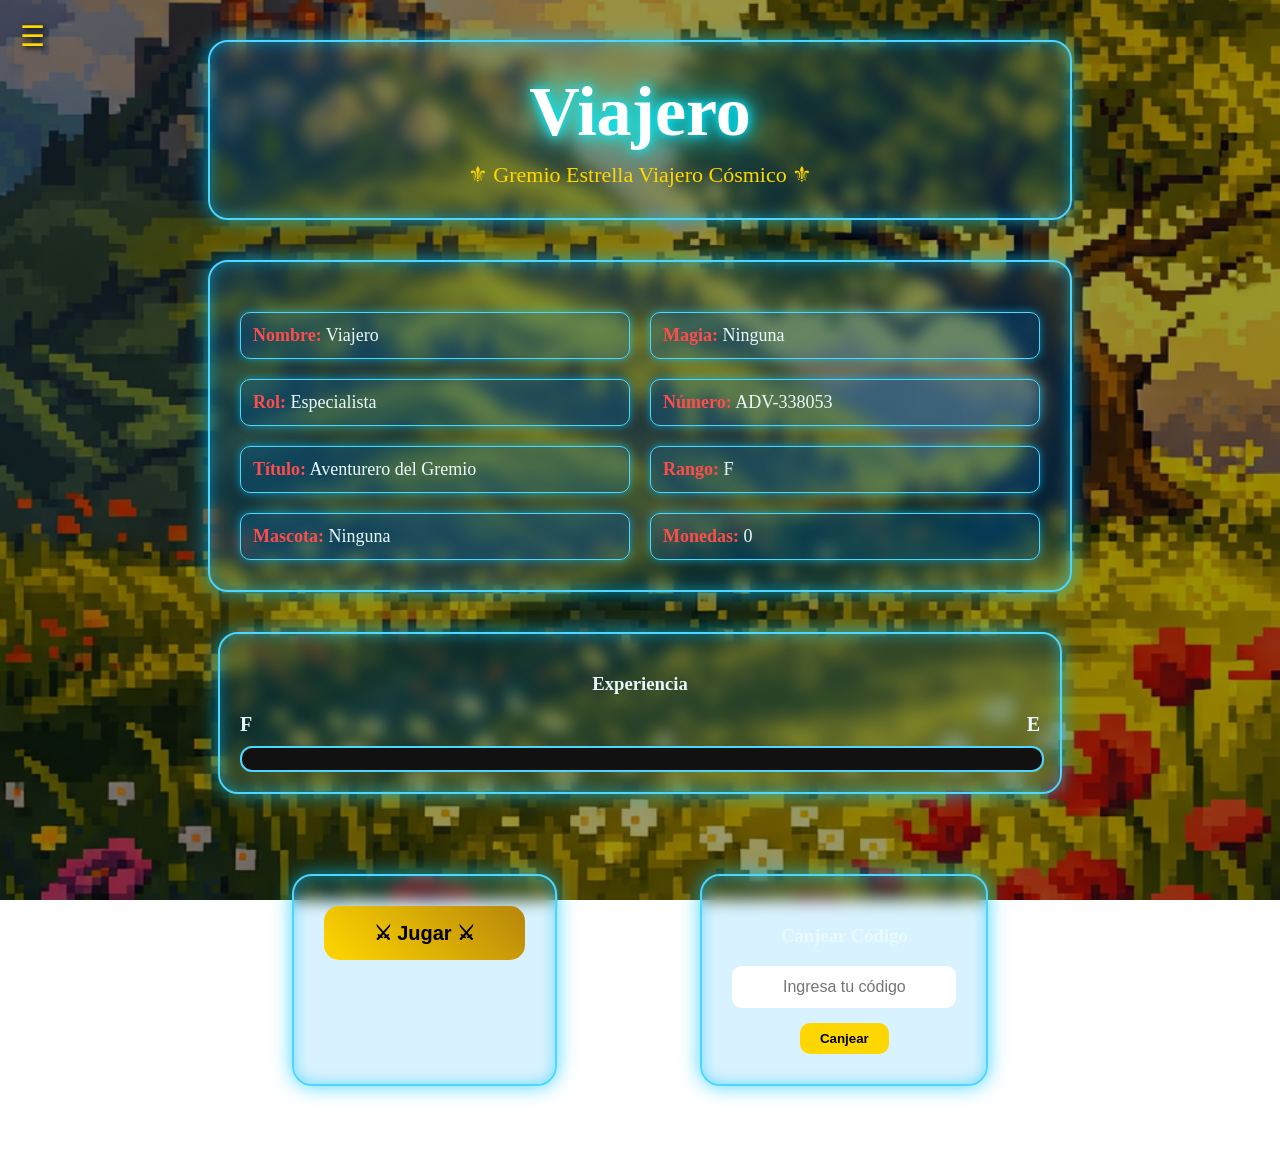
<file: licencia.html>
<!DOCTYPE html>
<html lang="es">
<head>

<meta charset="UTF-8">
<meta name="viewport" content="width=device-width, initial-scale=1.0">

<title>Licencia Oficial del Gremio</title>

<style>

body{
margin:0;
font-family:'Georgia', serif;
background:#1e1b16;

display:flex;
justify-content:center;
align-items:center;

height:100vh;
color:white;
}

/* TARJETA */

.tarjeta{

width:380px;
height:230px;

background:linear-gradient(135deg,#d6b55b,#8b6f47);

border-radius:20px;

padding:20px;

box-shadow:0 0 30px rgba(255,215,0,0.6);

position:relative;

color:#2b1c0f;

overflow:hidden;

animation:aparecer 1s ease;

}

@keyframes aparecer{

from{
transform:scale(0.8);
opacity:0;
}

to{
transform:scale(1);
opacity:1;
}

}

.sello{

position:absolute;
top:10px;
right:15px;

width:65px;

filter:drop-shadow(0 0 6px gold);

}

.tarjeta h2{

text-align:center;
margin:0;

}

.info{

margin-top:15px;
font-size:14px;
line-height:1.6;

}

.codigo{

position:absolute;
bottom:15px;
right:20px;

font-size:12px;
font-weight:bold;

}

button{

margin-top:30px;

padding:12px 30px;

font-size:16px;
font-weight:bold;

background:gold;

border:none;

border-radius:10px;

cursor:pointer;

transition:0.3s;

}

button:hover{

transform:scale(1.08);

box-shadow:0 0 15px gold;

}

</style>
</head>

<body>

<div>

<div class="tarjeta">

<h2>Licencia Oficial del Gremio</h2>

<img src="sello.png" class="sello">

<div class="info">

<strong>Nombre:</strong> <span id="nombre"></span><br>

<strong>Magia:</strong> <span id="magia"></span><br>

<strong>Número de Aventurero:</strong> <span id="numero"></span><br>

<strong>Rango:</strong> <span id="rango"></span><br>

<strong>Rol:</strong> <span id="rol"></span><br>

<strong>Título:</strong> Aventurero del Gremio

</div>

<div class="codigo" id="codigo"></div>

</div>

<div style="text-align:center;">

<button onclick="iniciarAventura()">Iniciar Aventura</button>

</div>

</div>


<script>

/* CARGAR DATOS */

let nombre = localStorage.getItem("nombreJugador");
let magia = localStorage.getItem("magiaJugador");
let puntos = parseInt(localStorage.getItem("puntosJugador")) || 0;

if(!nombre || !magia){

alert("Error: datos no encontrados.");
window.location.href="index.html";

}

/* RANGO (ARREGLADO) */

let rango="F";

if(puntos>=35) rango="E";
if(puntos>=50) rango="D";
if(puntos>=65) rango="C";
if(puntos>=80) rango="B";
if(puntos>=95) rango="A";
if(puntos>=110) rango="S";

/* GUARDAR RANGO */

localStorage.setItem("rangoJugador",rango);

/* ROL */

let rol="";

if(magia==="Fuego" || magia==="Rayo") rol="Atacante";
else if(magia==="Agua" || magia==="Luz") rol="Soporte";
else if(magia==="Tierra" || magia==="Hielo") rol="Defensor";
else rol="Especialista";

/* NUMERO AVENTURERO */

let numero = localStorage.getItem("numeroAventurero");

if(!numero){

numero="ADV-"+Math.floor(100000+Math.random()*900000);

localStorage.setItem("numeroAventurero",numero);

}

/* MOSTRAR */

document.getElementById("nombre").textContent=nombre;
document.getElementById("magia").textContent=magia;
document.getElementById("numero").textContent=numero;
document.getElementById("rango").textContent=rango;
document.getElementById("rol").textContent=rol;
document.getElementById("codigo").textContent=numero;

/* ACTIVAR TITULO AVENTURERO */

let titulos = JSON.parse(localStorage.getItem("titulos")) || [];

if(!titulos.includes("Aventurero del gremio")){

titulos.push("Aventurero del gremio");
localStorage.setItem("titulos",JSON.stringify(titulos));

}

/* GUARDAR LICENCIA */

localStorage.setItem("licenciaCreada","si");

/* BOTON */

function iniciarAventura(){

window.location.href="inicio2.html";

}

</script>

</body>
</html>
</file>
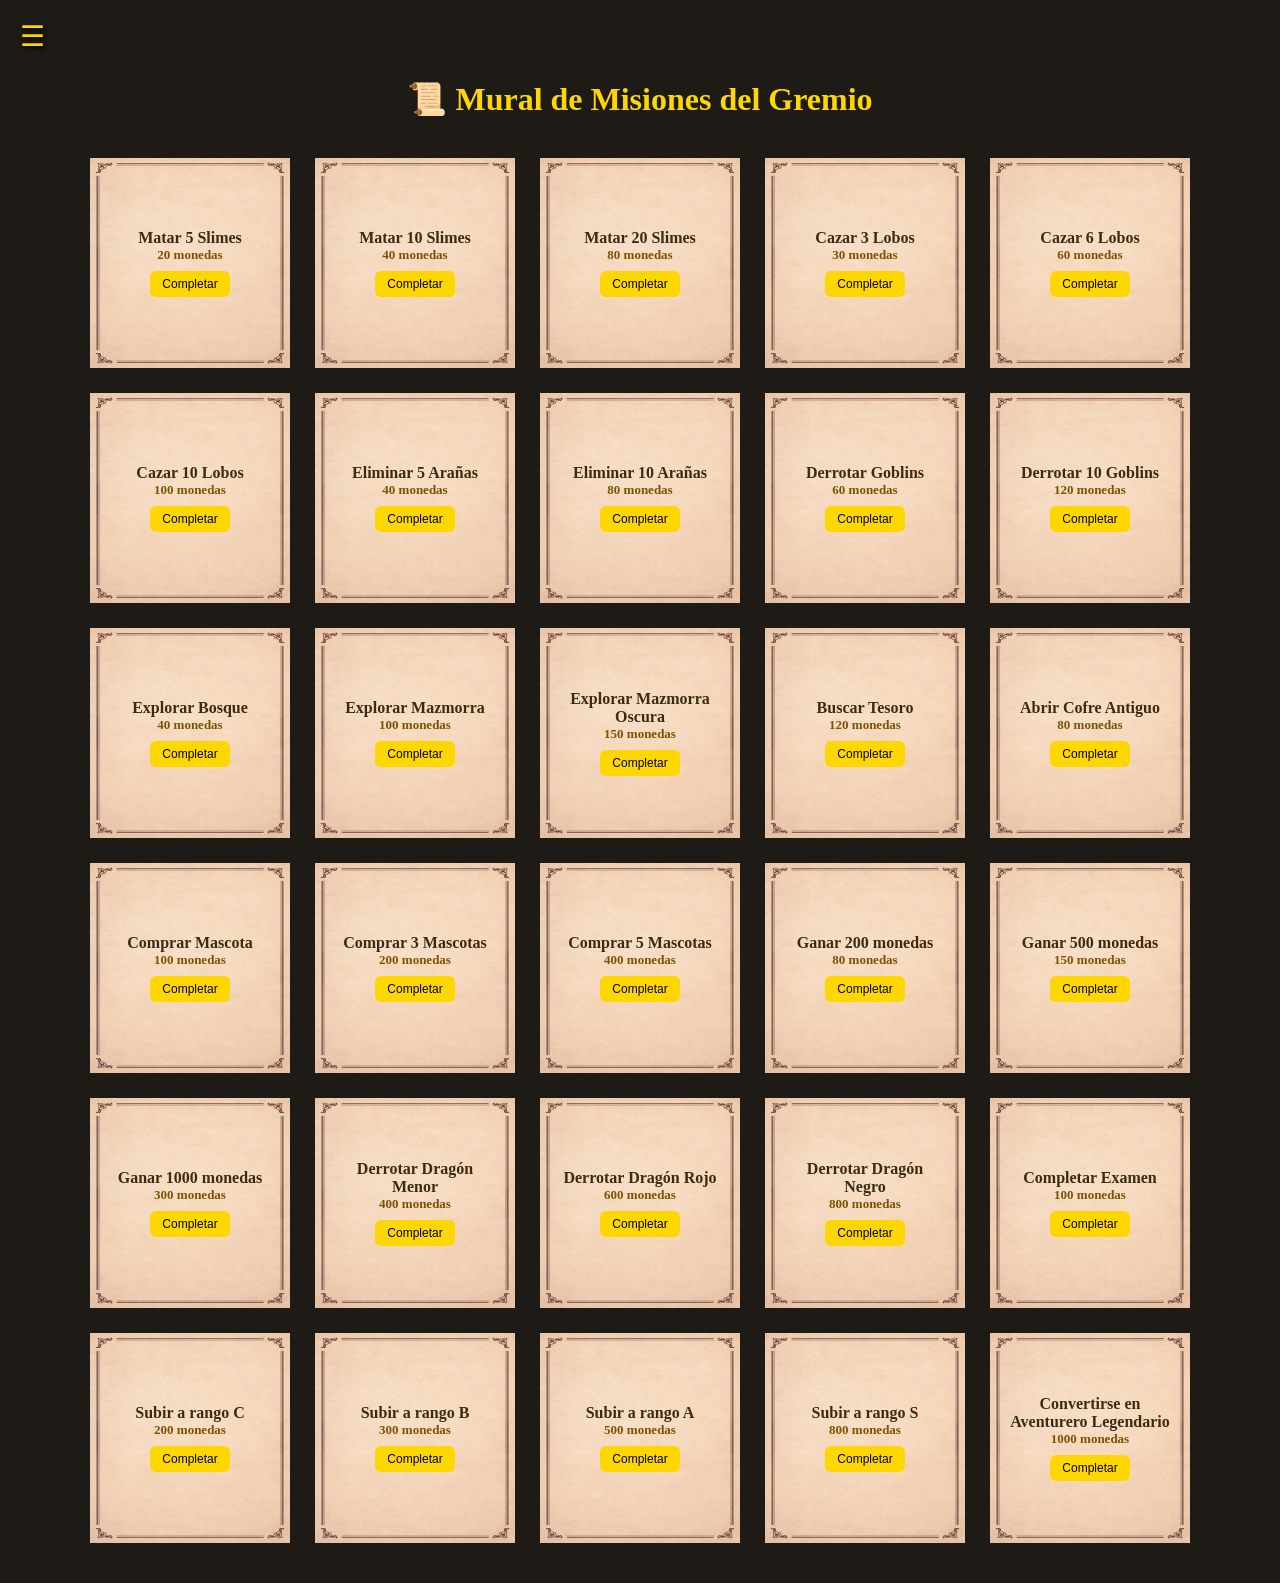
<file: misiones.html>
</body>
</html><!DOCTYPE html>
<html lang="es">
<head>
    <meta charset="UTF-8">
    <meta name="viewport" content="width=device-width, initial-scale=1.0">
    <title>Misiones del Gremio</title>

    <link rel="stylesheet" href="menu.css">
    <script src="menu.js" defer></script>

    <style>
        body {
            margin: 0;
            font-family: Georgia, serif;
            background: #1e1b16;
            color: #3b2b15;
            text-align: center;
        }

        h1 { color: gold; margin-top: 80px; }

        .mural {
            max-width: 1100px;
            margin: 40px auto;
            display: grid;
            grid-template-columns: repeat(5, 1fr);
            gap: 25px;
        }

        .mision {
            background: url("pergamino.png");
            background-size: 100% 100%;
            background-repeat: no-repeat;
            height: 170px;
            padding: 20px;
            display: flex;
            flex-direction: column;
            justify-content: center;
            align-items: center;
            font-weight: bold;
        }

        .titulo { font-size: 16px; }
        .recompensa { font-size: 13px; color: #7a5200; }

        button {
            margin-top: 8px;
            padding: 6px 12px;
            background: gold;
            border: none;
            border-radius: 6px;
            cursor: pointer;
            font-size: 12px;
        }
    </style>
</head>
<body>

    <h1>📜 Mural de Misiones del Gremio</h1>

    <div class="mural" id="muralMisiones"></div>

    <script>
        const misiones = [
            ["Matar 5 Slimes", 20], ["Matar 10 Slimes", 40], ["Matar 20 Slimes", 80],
            ["Cazar 3 Lobos", 30], ["Cazar 6 Lobos", 60], ["Cazar 10 Lobos", 100],
            ["Eliminar 5 Arañas", 40], ["Eliminar 10 Arañas", 80],
            ["Derrotar Goblins", 60], ["Derrotar 10 Goblins", 120],
            ["Explorar Bosque", 40], ["Explorar Mazmorra", 100], ["Explorar Mazmorra Oscura", 150],
            ["Buscar Tesoro", 120], ["Abrir Cofre Antiguo", 80],
            ["Comprar Mascota", 100], ["Comprar 3 Mascotas", 200], ["Comprar 5 Mascotas", 400],
            ["Ganar 200 monedas", 80], ["Ganar 500 monedas", 150], ["Ganar 1000 monedas", 300],
            ["Derrotar Dragón Menor", 400], ["Derrotar Dragón Rojo", 600], ["Derrotar Dragón Negro", 800],
            ["Completar Examen", 100], ["Subir a rango C", 200], ["Subir a rango B", 300],
            ["Subir a rango A", 500], ["Subir a rango S", 800],
            ["Convertirse en Aventurero Legendario", 1000]
        ];

        const mural = document.getElementById("muralMisiones");

        misiones.forEach(m => {
            let div = document.createElement("div");
            div.className = "mision";
            div.innerHTML = `
                <div class="titulo">${m[0]}</div>
                <div class="recompensa">${m[1]} monedas</div>
                <button onclick="completar(${m[1]})">Completar</button>
            `;
            mural.appendChild(div);
        });

        function completar(recompensa) {
            let monedas = parseInt(localStorage.getItem("monedasJugador")) || 0;
            monedas += recompensa;
            localStorage.setItem("monedasJugador", monedas);
            alert("Misión completada! +" + recompensa + " monedas");
            location.reload();
        }
    </script>
</body>
</html>
</file>
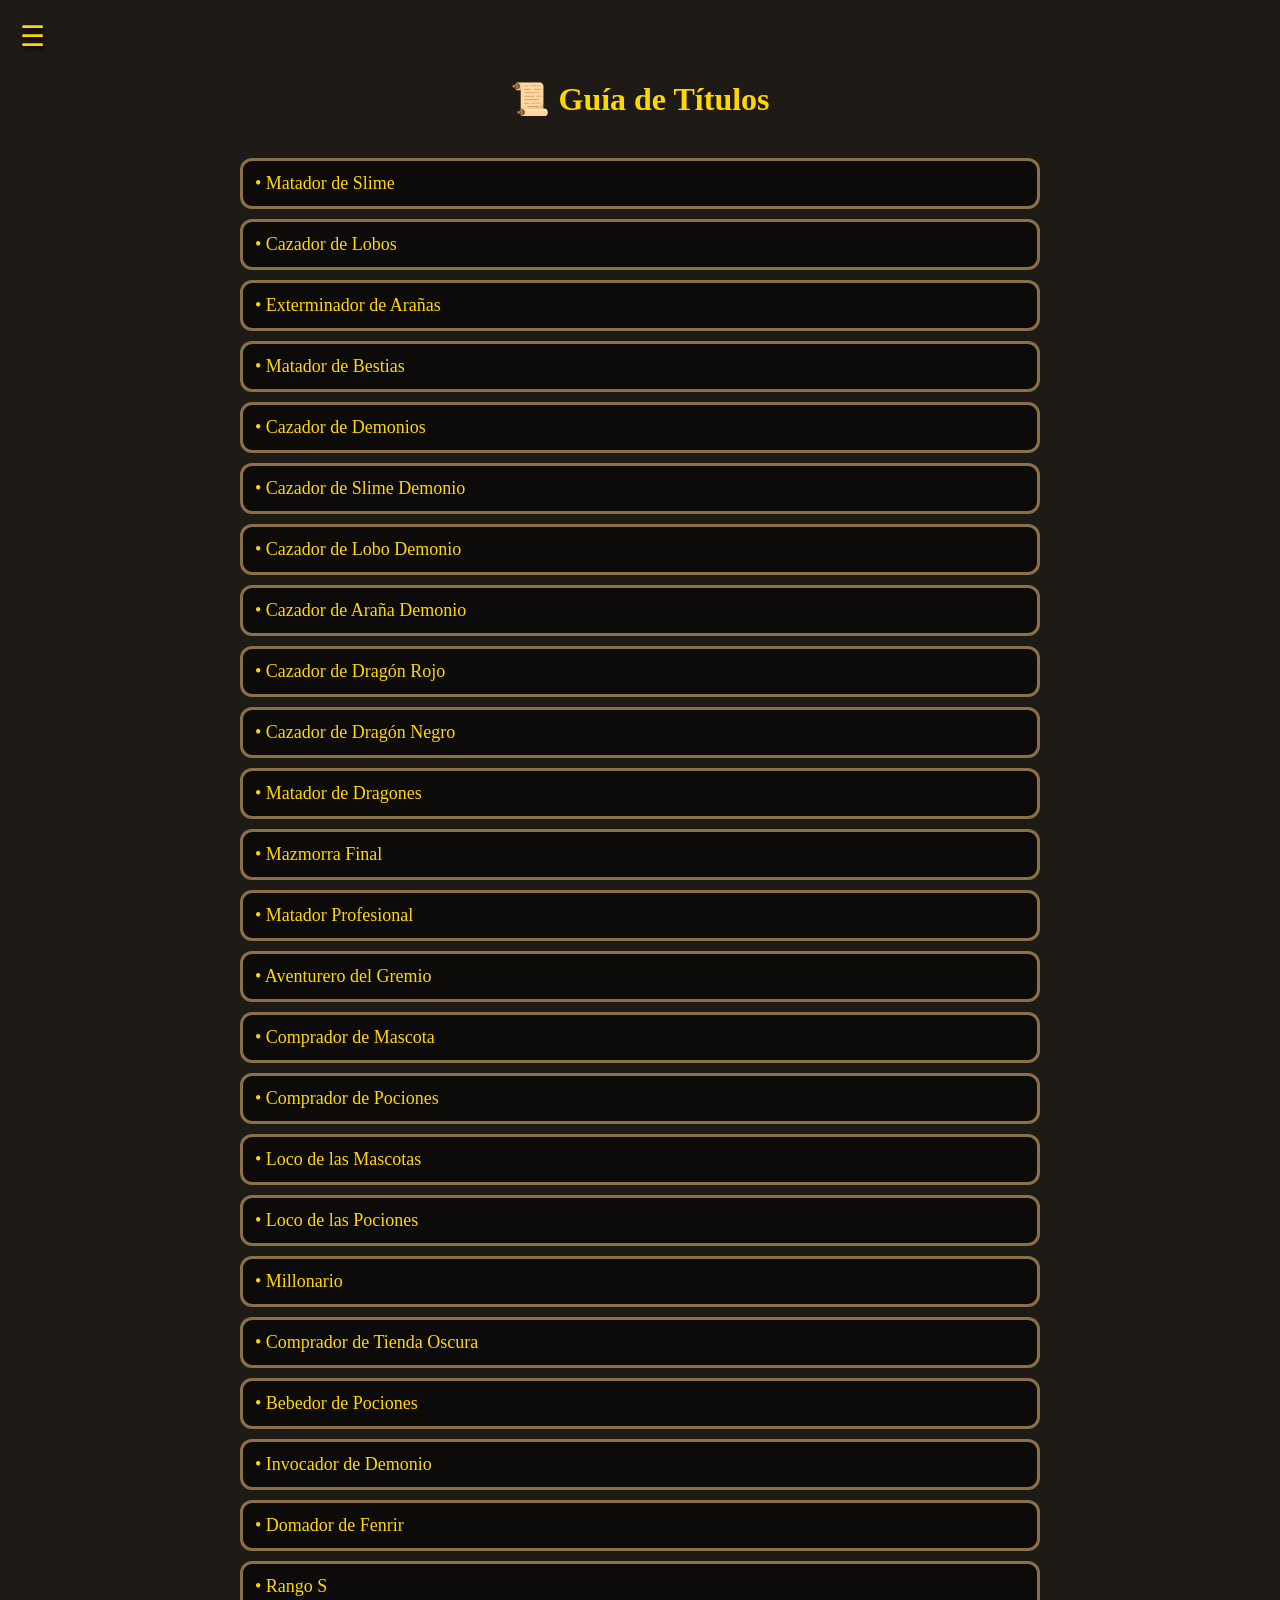
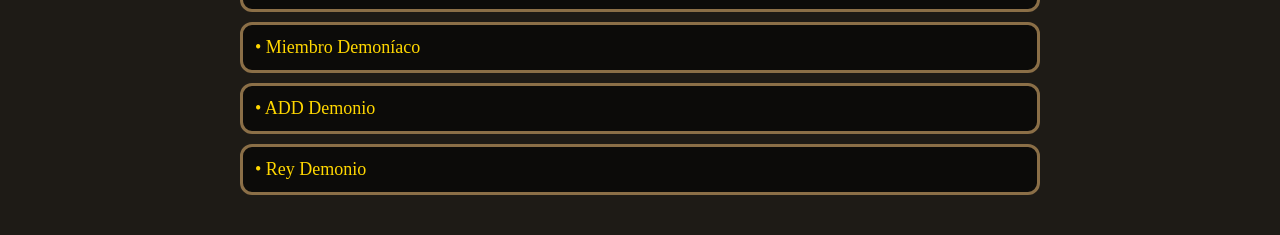
<file: titulos.html>
</body>
</html><!DOCTYPE html>
<html lang="es">
<head>
    <meta charset="UTF-8">
    <meta name="viewport" content="width=device-width, initial-scale=1.0">
    <title>Guía de Títulos</title>

    <link rel="stylesheet" href="menu.css">
    <script src="menu.js" defer></script>

    <style>
        body {
            margin: 0;
            font-family: Georgia, serif;
            background: #1e1b16;
            color: #f5e6c8;
            text-align: center;
        }

        h1 { color: gold; margin-top: 80px; }

        .lista {
            max-width: 800px;
            margin: 40px auto;
            display: flex;
            flex-direction: column;
            gap: 10px;
        }

        .titulo {
            background: rgba(0,0,0,0.6);
            border: 3px solid #8b6f47;
            border-radius: 12px;
            padding: 12px;
            cursor: pointer;
            text-align: left;
            transition: .2s;
        }

        .titulo:hover { background: rgba(0,0,0,0.8); }
        .nombre { color: gold; font-size: 18px; }
        
        .descripcion {
            display: none;
            margin-top: 10px;
            font-size: 14px;
            background: rgba(0,0,0,0.4);
            padding: 10px;
            border-radius: 8px;
        }

        .titulo.activo .descripcion { display: block; }
    </style>
</head>
<body>

    <h1>📜 Guía de Títulos</h1>
    <div class="lista" id="listaTitulos"></div>

    <script>
        const titulos = [
            ["Matador de Slime", "Matar 50 Slimes"],
            ["Cazador de Lobos", "Matar 50 Lobos"],
            ["Exterminador de Arañas", "Matar 50 Arañas"],
            ["Matador de Bestias", "Matar 100 monstruos de cualquier tipo"],
            ["Cazador de Demonios", "Matar 200 demonios de cualquier tipo"],
            ["Cazador de Slime Demonio", "Matar 50 Slime Demonio"],
            ["Cazador de Lobo Demonio", "Matar 50 Lobo Demonio"],
            ["Cazador de Araña Demonio", "Matar 50 Araña Demonio"],
            ["Cazador de Dragón Rojo", "Matar 1 Dragón Rojo"],
            ["Cazador de Dragón Negro", "Matar 1 Dragón Negro"],
            ["Matador de Dragones", "Matar un Dragón de cada tipo"],
            ["Mazmorra Final", "Terminar la última mazmorra"],
            ["Matador Profesional", "Matar 500 monstruos"],
            ["Aventurero del Gremio", "Se obtiene al crear la licencia"],
            ["Comprador de Mascota", "Comprar 1 mascota"],
            ["Comprador de Pociones", "Comprar 1 poción"],
            ["Loco de las Mascotas", "Comprar todas las mascotas"],
            ["Loco de las Pociones", "Comprar 200 pociones"],
            ["Millonario", "Tener 1000 monedas"],
            ["Comprador de Tienda Oscura", "Comprar algo en la tienda negra"],
            ["Bebedor de Pociones", "Beber 200 pociones"],
            ["Invocador de Demonio", "Comprar un demonio en la tienda negra"],
            ["Domador de Fenrir", "Comprar a Fenrir"],
            ["Rango S", "Tener rango S"],
            ["Miembro Demoníaco", "Código de amistad"],
            ["ADD Demonio", "Título exclusivo para administradores"],
            ["Rey Demonio", "Título del creador Rapman830"]
        ];

        const lista = document.getElementById("listaTitulos");

        titulos.forEach(t => {
            let div = document.createElement("div");
            div.className = "titulo";
            div.innerHTML = `
                <div class="nombre">• ${t[0]}</div>
                <div class="descripcion"><b>Cómo conseguirlo:</b><br>${t[1]}</div>
            `;
            div.onclick = () => div.classList.toggle("activo");
            lista.appendChild(div);
        });
    </script>
</body>
</html>
</file>
<file: menu.css>
/* Estilos globales para el Menú Lateral */
.menu-toggle {
    position: fixed;
    top: 20px;
    left: 20px;
    font-size: 28px;
    cursor: pointer;
    z-index: 1001;
    color: gold;
    text-shadow: 2px 2px 5px black;
}

.sidebar {
    position: fixed;
    top: 0;
    left: -320px;
    width: 300px;
    height: 100%;
    background: #14110d;
    border-right: 3px solid gold;
    padding-top: 80px;
    transition: 0.35s;
    z-index: 1000;
    overflow-y: auto;
}

.sidebar.active {
    left: 0;
}

.sidebar button {
    display: block;
    width: 85%;
    margin: 15px auto;
    padding: 12px;
    font-size: 18px;
    background: linear-gradient(45deg, gold, darkgoldenrod);
    border: none;
    border-radius: 10px;
    cursor: pointer;
    font-weight: bold;
    color: #2b1c0f;
    transition: 0.3s;
}

.sidebar button:hover {
    transform: scale(1.05);
    filter: brightness(1.2);
}

.submenu {
    display: none;
    background: rgba(0,0,0,0.3);
    margin-bottom: 10px;
}

.submenu button {
    font-size: 15px;
    padding: 8px;
    width: 70%;
    background: linear-gradient(45deg, #b8860b, #8b6508);
}
</file>
